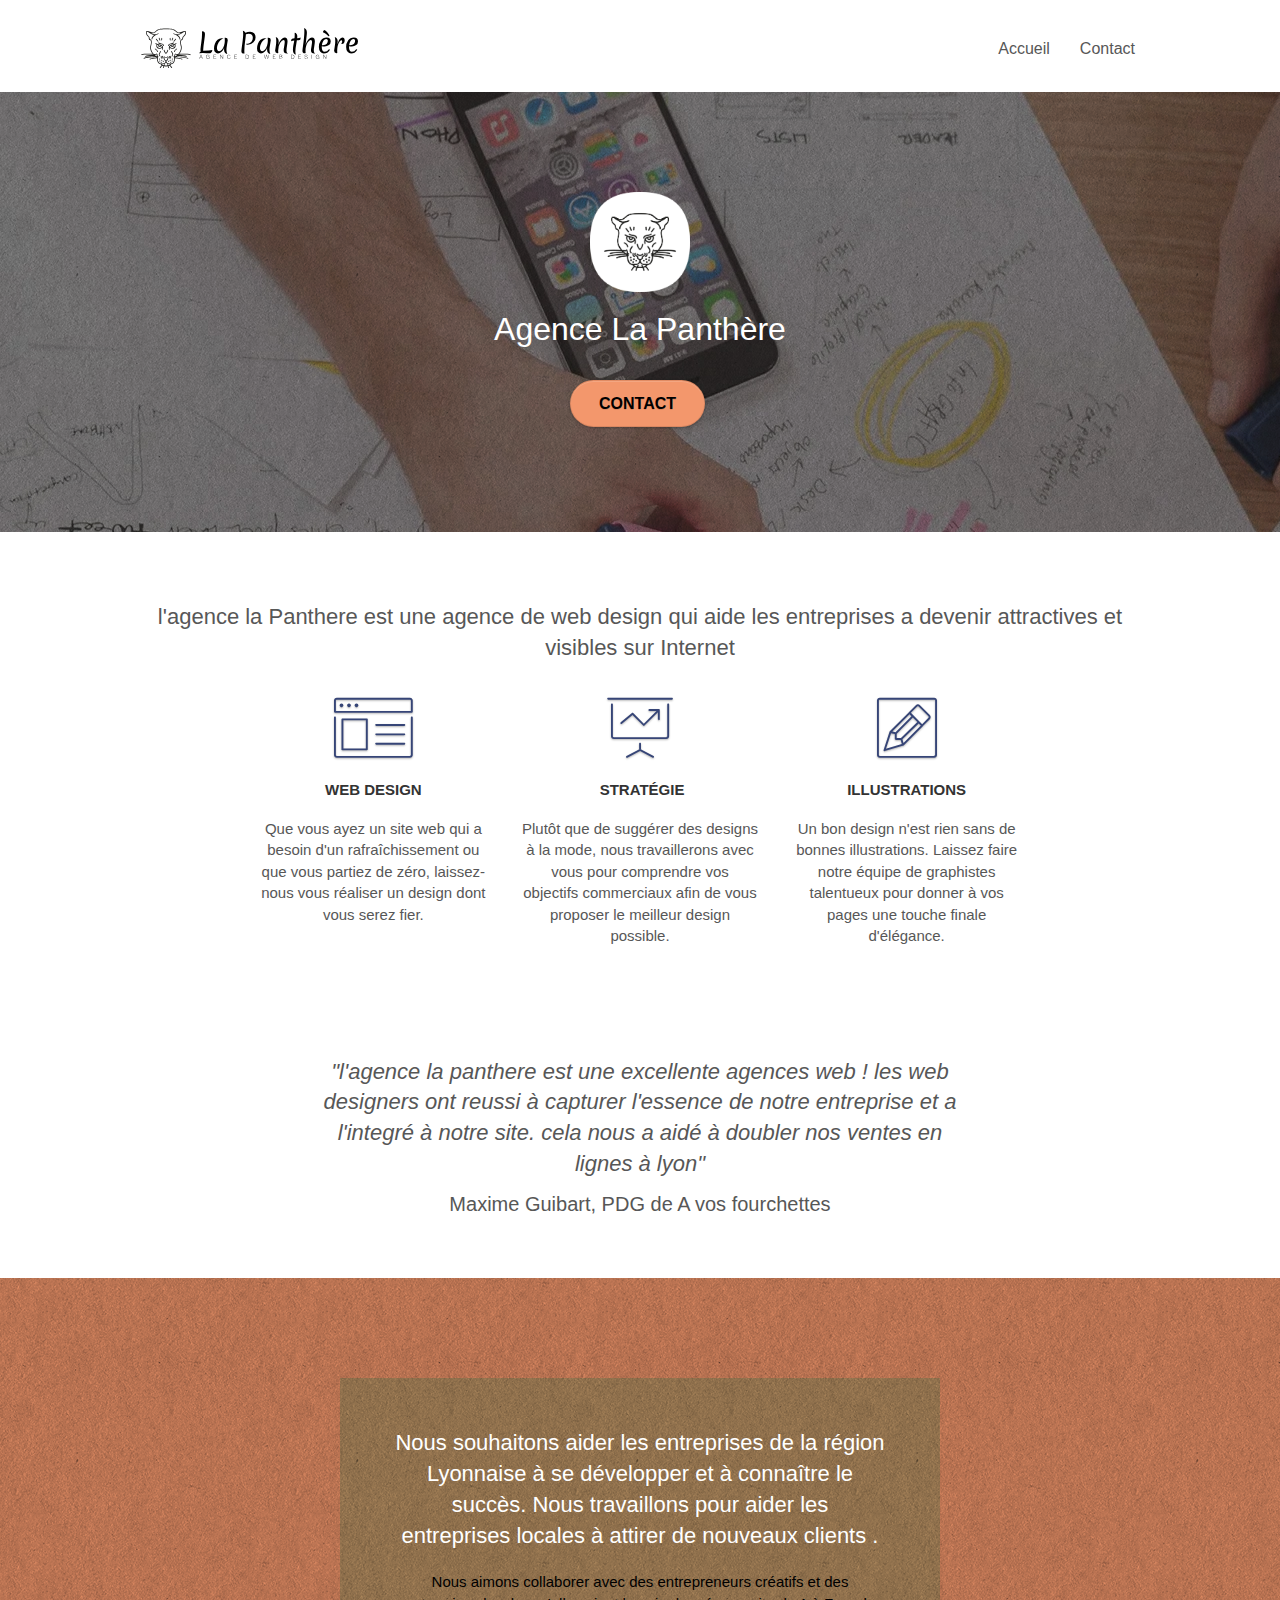
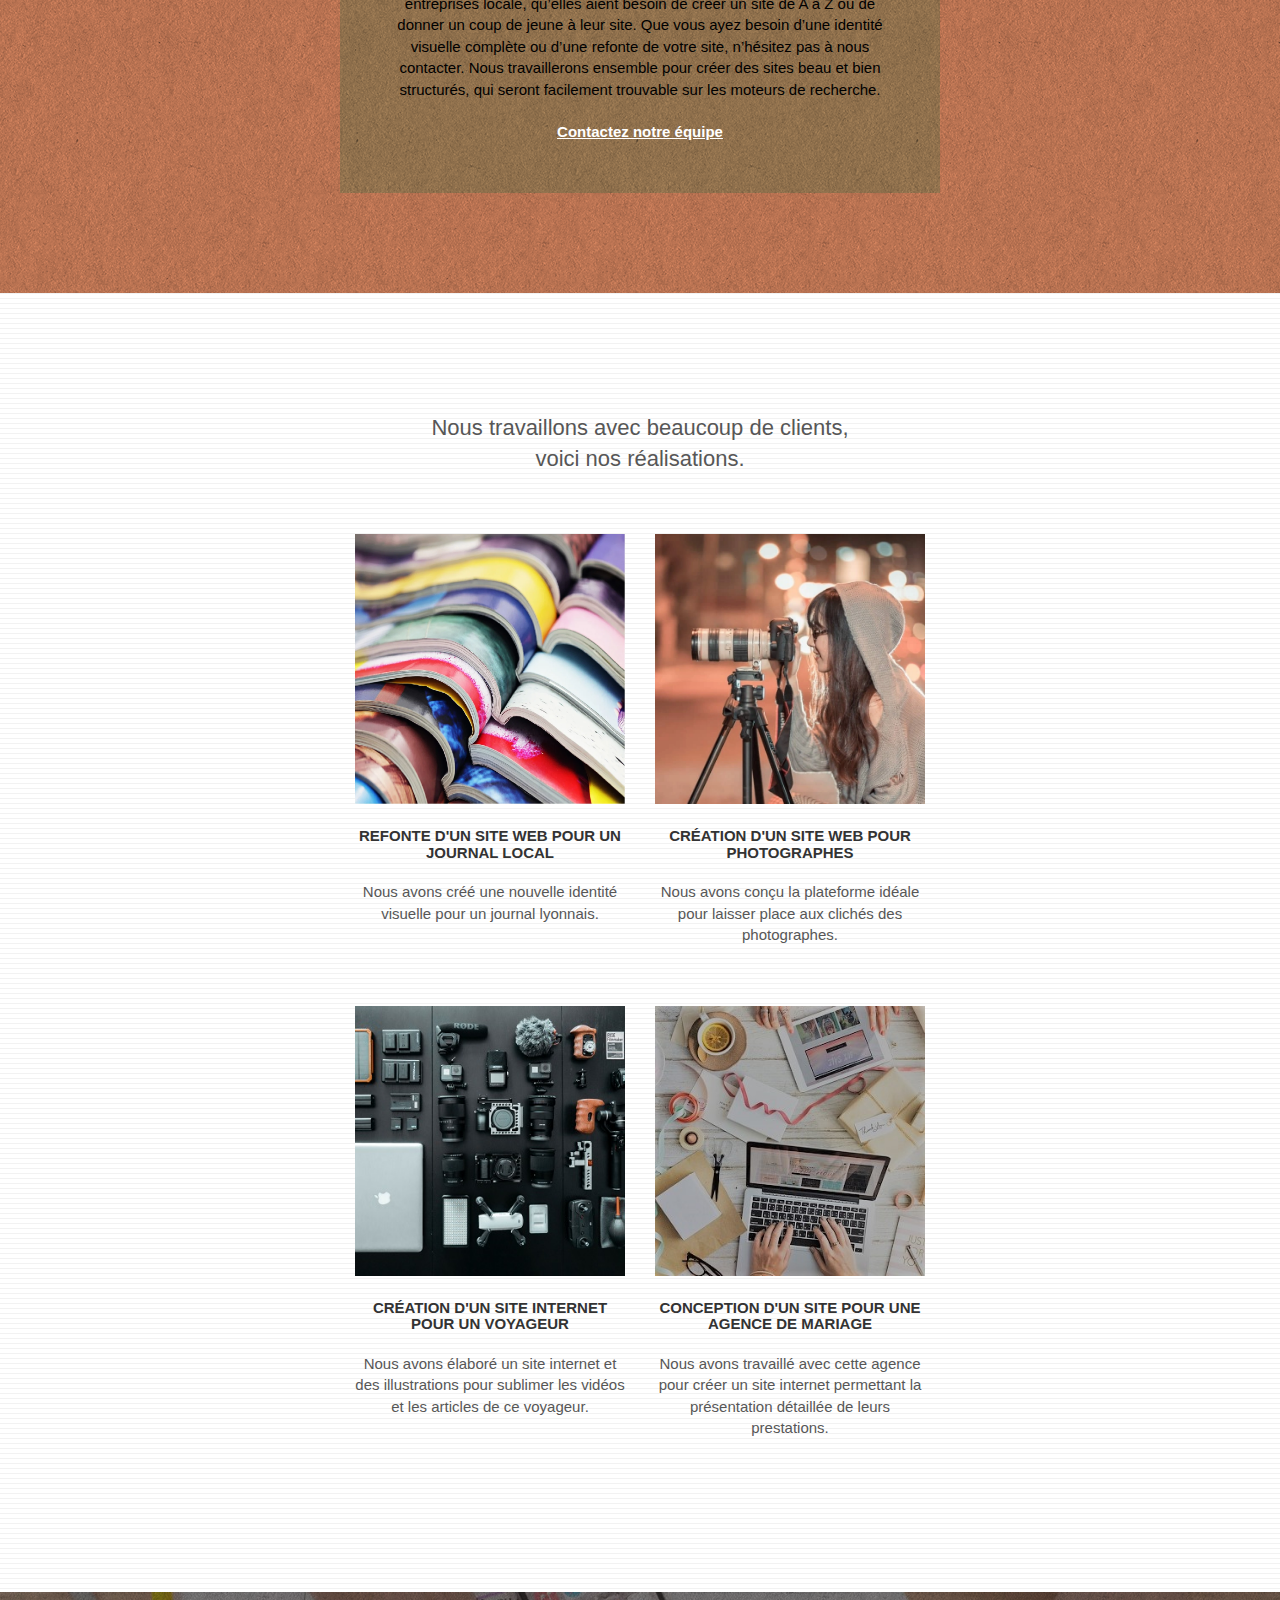
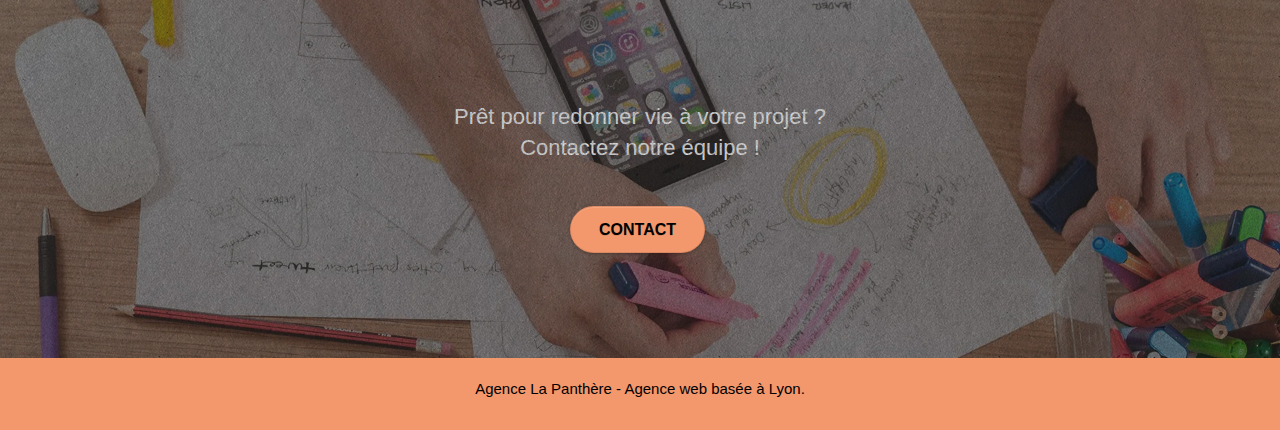
<file: index.html>
<!doctype html>
<html lang="fr">
<head>
    <meta charset="utf-8">
    <meta name="keywords" content="webdesign, design site web, agence design lyon, agence design, basee sur lyon, reconnu">
    <meta name="description" content="un projet de webdesign, La panthere est l'agence qu'il vous faut">
    <meta name="viewport" content="width=device-width, initial-scale=1.0, viewport-fit=cover">
    <link rel="shortcut icon" type="image/png" href="favicon.jpg">
    
	<link rel="stylesheet" type="text/css" href="./css/bootstrap.css">
	<link rel="stylesheet" type="text/css" href="style.css">
	<link rel="stylesheet" type="text/css" href="./css/font-awesome.css">
	<link rel="stylesheet" type="text/css" href="./css/et-line.css">
	
    
	<script src="./js/jquery-2.1.0.js"></script>
	<script src="./js/bootstrap.js"></script>
	<script src="./js/blocs.js"></script>
	<script src="./js/jquery.touchSwipe.js" defer></script>
	<script src="./js/gmaps.js"></script>

    <title>La Panthère | Entreprise webdesign à Lyon</title>

    
<!-- Analytics -->
 
<!-- Analytics END -->
    
</head>
<body>
<!-- Principal conteneur -->
<div class="page-container">
    
<!-- bloc-0 -->
	<header>
		<div class="bloc bgc-white l-bloc " id="bloc-0">
			<div class="container bloc-sm">

				<nav class="navbar row">
					<div class="navbar-header">
						<!-- <div class="keywords" style="color:#cccccc;font-size:1px;">Agence web à lyon, stratégie web, web design, illustrations, design de site web, site web, web, internet, site internet, </div> -->
						<a class="navbar-brand" href="index.html"><img src="img/agence-la-panthere-monochrome.svg" alt="paris web design logo agence web meilleure agence" height="40" /></a>
						<!-- <div class="keywords" style="color:#cccccc;font-size:1px;">Agence web à paris, stratégie web, web design, illustrations, design de site web, site web, web, internet, site internet, site</div> -->
						<button id="nav-toggle" type="button" class="ui-navbar-toggle navbar-toggle" data-toggle="collapse" data-target=".navbar-1" aria-label="menu">
							<span class="sr-only"></span><span class="icon-bar"></span><span class="icon-bar"></span><span class="icon-bar"></span>
						</button> 
					</div>
					<div class="collapse navbar-collapse navbar-1 special-dropdown-nav">
						<ul class="site-navigation nav navbar-nav">
							<li>
								<a href="index.html">Accueil</a>
							</li>
							<!-- <li> inutile
							</li> -->
							<li>
								<a href="page2.html">Contact</a>
							</li>
						</ul>
					</div>
				</nav>
			</div>
		</div>
	</header>
	<!-- bloc-0 END -->
	<main>
	<!-- bloc-1-presentation -->
		<section>
			<div class="bloc bgc-dark-slate-blue bg-banniere d-bloc bg-t-edge bloc-bg-texture texture-paper b-parallax" id="bloc-1-hero">
				<div class="container bloc-lg">
					<div class="row tight-width-whitespace">
						<div class="col-sm-12">
							<img src="img/logo.webp" class="center-block image-resize-mode" width="100" alt="Agence La Panthère, agence web paris, création logo paris" />
							<h1 class="text-center hero-bloc-text tc-white ">
								Agence La Panthère
							</h1>
							<div class="text-center">
								<a href="page2.html" class="btn btn-lg btn-clean btn-rd cta-hero btn-atomic-tangerine" id="cta-hero">Contact</a>
							</div>
						</div>
					</div>
				</div>
			</div>
		</section>
		<!-- bloc-1-presentation END -->

		<!-- bloc-2-services -->
		<section>
			<div class="bloc bgc-white l-bloc" id="bloc-2-services">
				<div class="container bloc-md">
					<div class="row">
						<div class="col-sm-12 text-center">
							<h2>l'agence la Panthere est une agence de web design qui aide les entreprises a devenir attractives et visibles sur Internet</h2>
						</div>
					</div>
					<div class="row voffset-lg med-width-whitespace">
						<div class="col-sm-4">
							<div class="text-center">
								<span class="et-icon-browser sm-shadow icon-dark-slate-blue icons icon-lg"></span>
							</div>
							<h3 class="mg-md text-center">
								Web design
							</h3>
							<p class="text-center ">
								Que vous ayez un site web qui a besoin d'un rafraîchissement ou que vous partiez de zéro, laissez-nous vous réaliser un design dont vous serez fier.
							</p>
						</div>
						<div class="col-sm-4">
							<div class="text-center">
								<span class="et-icon-presentation sm-shadow icon-dark-slate-blue icons icon-lg"></span>
							</div>
							<h3 class="mg-md text-center">
								&nbsp;Stratégie
							</h3>
							<p class="text-center ">
								Plutôt que de suggérer des designs à la mode, nous travaillerons avec vous pour comprendre vos objectifs commerciaux afin de vous proposer le meilleur design possible.<br>
							</p>
						</div>
						<div class="col-sm-4">
							<div class="text-center">
								<span class="et-icon-edit sm-shadow icon-dark-slate-blue icons icon-lg"></span>
							</div>
							<h3 class="mg-md text-center">
								Illustrations
							</h3>
							<p class="text-center ">
								Un bon design n'est rien sans de bonnes illustrations. Laissez faire notre équipe de graphistes talentueux pour donner à vos pages une touche finale d'élégance.
							</p>
						</div>
					</div>
					<div class="row voffset-lg voffset">
						<div class="col-xs-12 col-md-8 col-md-offset-2 text-center p-bloc-2">
							<h2>"l'agence la panthere est une excellente agences web ! les web designers ont reussi à capturer l'essence de notre entreprise et a l'integré à notre site. cela nous a aidé à doubler nos ventes en lignes à lyon"</h2>
							<p>Maxime Guibart, PDG de A vos fourchettes</p>
						</div>
					</div>
				</div>
			</div>
		</section>
		<!-- bloc-2-services END -->

		<!-- bloc-3-what-i-do -->
		<section>
			<div class="bloc tc-white bgc-atomic-tangerine bg-presentation d-bloc bloc-bg-texture texture-paper b-parallax" id="bloc-3-what-i-do">
				<div class="container bloc-lg">
					<div class="row tight-width-whitespace black-background">
						<div class="col-sm-12">
							<h2 class="mg-md text-center tc-white">
								Nous souhaitons aider les entreprises de la région Lyonnaise à se développer et à connaître le succès. Nous travaillons pour aider les entreprises locales à attirer de nouveaux clients .<br>
							</h2>
							<p class="text-center white">
								Nous aimons collaborer avec des entrepreneurs créatifs et des entreprises locale, qu’elles aient besoin de créer un site de A à Z ou de donner un coup de jeune à leur site. Que vous ayez besoin d’une identité visuelle complète ou d’une refonte de votre site, n’hésitez pas à nous contacter. Nous travaillerons ensemble pour créer des sites beau et bien structurés, qui seront facilement trouvable sur les moteurs de recherche. <br><br><a class="ltc-white bold-link" href="page2.html">Contactez notre équipe</a><br>
							</p>
						</div>
					</div>
				</div>
			</div>
		</section>
		<!-- bloc-3-what-i-do END -->

		<!-- bloc-4-portfolio -->
		<section>
			<div class="bloc bgc-white bg-lines-h2-bg bg-repeat l-bloc" id="bloc-4-portfolio">
				<div class="container bloc-lg">
					<div class="row">
						<div class="col-sm-12 text-center">
							<h2>Nous travaillons avec beaucoup de clients,<br> voici nos réalisations.</h2>
						</div>
					</div>
					<div class="row tight-width-whitespace portfolio-row">
						<div class="col-sm-6">
							<a href="#" data-lightbox="img/1.jpg" data-gallery-id="gallery-1" data-caption="Refonte d'un site web pour un journal local" data-frame="snapshot-lb"><img src="img/1.webp" alt="photo de refonte site web journal" class="img-responsive portfolio-thumb" /></a>
							<h3 class="mg-md text-center">
								Refonte d'un site web pour un journal local
							</h3>
							<p class="text-center">
								Nous avons créé une nouvelle identité visuelle pour un journal lyonnais.
							</p>
						</div>
						<div class="col-sm-6">
							<a href="#" data-lightbox="img/2.jpg" data-gallery-id="gallery-1" data-caption="Création d'un site web pour photographes" data-frame="snapshot-lb"><img src="img/2.webp" class="img-responsive portfolio-thumb" alt="photo de Création d'un site web pour photographes" /></a>
							<h3 class="mg-md text-center">
								Création d'un site web pour photographes
							</h3>
							<p class="text-center">
								Nous avons conçu la plateforme idéale pour laisser place aux clichés des photographes.
							</p>
						</div>
					</div>
					<div class="row tight-width-whitespace portfolio-row">
						<div class="col-sm-6">
							<a href="#" data-lightbox="img/3.bmp" data-gallery-id="gallery-1" data-caption="Création d'un site internet pour un voyageur" data-frame="snapshot-lb"><img src="img/3.webp" class="img-responsive portfolio-thumb marg" alt="photo de Création d'un site web pour voyageur"/></a>
							<h3 class="mg-md text-center">
								Création d'un site internet pour un voyageur
							</h3>
							<p class="text-center">
								Nous avons élaboré un site internet et des illustrations pour sublimer les vidéos et les articles de ce voyageur.
							</p>
						</div>
						<div class="col-sm-6">
							<a href="#" data-lightbox="img/4.bmp" data-gallery-id="gallery-1" data-caption="Conception d'un site pour une agence de mariage" data-frame="snapshot-lb"><img src="img/4.webp" class="img-responsive portfolio-thumb marg" alt="photo de Création d'un site web pour une agence de mariage" /></a>
							<h3 class="mg-md text-center">
								Conception d'un site pour une agence de mariage
							</h3>
							<p class="text-center">
								Nous avons travaillé avec cette agence pour créer un site internet permettant la présentation détaillée de leurs prestations.
							</p>
						</div>
					</div>
				</div>
			</div>
		</section>
		<!-- bloc-4-portfolio END -->

		<!-- bloc-5-cta -->
		<div class="bloc bgc-dark-slate-blue bg-banniere d-bloc bloc-bg-texture texture-paper" id="bloc-5-cta">
			<div class="container bloc-lg">
				<div class="row">
					<h2 class="mg-md text-center tc-white">
						Prêt pour redonner vie à votre projet ?<br>Contactez notre équipe !
					</h2>
					<div class="col-sm-12 text-center">
						<a href="page2.html" class="btn btn-atomic-tangerine btn-clean btn-rd btn-lg cta-hero">Contact</a>
					</div>
				</div>
			</div>
		</div>
		<!-- bloc-5-cta END -->
	</main>
	<!-- Footer - bloc-8 -->
	<footer>
		<div class="bloc bgc-atomic-tangerine d-bloc" id="bloc-8">
			<div class="container bloc-sm">
				<div class="row">
					<div class="col-sm-12">
						<p class="text-center white black">
							Agence La Panthère - Agence web basée à Lyon.<br>
						</p>
						<!-- <div class="row row-no-gutters social">
							<div class="col-sm-3">
								<div class="text-center">
									<a class="social" href="index.html"><span class="fa fa-twitter icon-md"></span></a>
								</div>
							</div>
							<div class="col-sm-3">
								<div class="text-center">
									<a class="social" href="index.html"><span class="fa fa-facebook icon-md"></span></a>
								</div>
							</div>
							<div class="col-sm-3">
								<div class="text-center">
									<a class="social" href="index.html"><span class="fa fa-dribbble icon-md"></span></a>
								</div>
							</div>
							<div class="col-sm-3">
								<div class="text-center">
									<a class="social" href="index.html" ><span class="fa fa-instagram icon-md"></span></a>
								</div>
							</div> 
							
						</div> -->
					</div>
				</div>
			</div>
		</div>
	</footer>
	<!-- Footer - bloc-8 END -->

</div>
<!-- Principal conteneur END -->
    

</body>
</html>
</file>
<file: style.css>
.p-bloc-2 h2{
    font-style: italic;
}
.p-bloc-2 p{
    font-size: 2rem;
}

.black{
    color: #000000;
}
.marg{
    margin:auto;
}

body {
    margin: 0;
    padding: 0;
    background: #FFF;
    overflow-x: hidden;
    -webkit-font-smoothing: antialiased;
    -moz-osx-font-smoothing: grayscale;
}

a,
button {
    transition: all .3s ease-in-out;
    outline: none!important;
}

a:hover {
    text-decoration: none;
    cursor: pointer;
}

#page-loading-blocs-notifaction {
    position: fixed;
    top: 0;
    bottom: 0;
    width: 100%;
    z-index: 100000;
    background: #FFFFFF url("img/pageload-spinner.gif") no-repeat center center;
}

.bloc {
    width: 100%;
    clear: both;
    background: 50% 50% no-repeat;
    padding: 0 50px;
    -webkit-background-size: cover;
    -moz-background-size: cover;
    -o-background-size: cover;
    background-size: cover;
    position: relative;
}

.bloc .container {
    padding-left: 0;
    padding-right: 0;
}

.bloc-lg {
    padding: 100px 50px;
}

.bloc-md {
    padding: 50px;
}

.bloc-sm {
    padding: 20px 50px;
}

.bg-center,
.bg-l-edge,
.bg-r-edge,
.bg-t-edge,
.bg-b-edge,
.bg-tl-edge,
.bg-bl-edge,
.bg-tr-edge,
.bg-br-edge,
.bg-repeat {
    -webkit-background-size: auto!important;
    -moz-background-size: auto!important;
    -o-background-size: auto!important;
    background-size: auto!important;
}

.bg-repeat {
    background: repeat;
}

.bg-t-edge {
    background: top no-repeat;
}

.bloc-bg-texture::before {
    content: "";
    background-size: 2px 2px;
    position: absolute;
    top: 0;
    bottom: 0;
    left: 0;
    right: 0;
}

.texture-paper::before {
    background: url("img/texture-paper.png");
    background-size: 280px 280px;
}

.b-parallax {
    background-attachment: fixed;
}

.d-bloc {
    color: rgba(255, 255, 255, .7);
}

.d-bloc button:hover {
    color: rgba(255, 255, 255, .9);
}

.d-bloc .icon-round,
.d-bloc .icon-square,
.d-bloc .icon-rounded,
.d-bloc .icon-semi-rounded-a,
.d-bloc .icon-semi-rounded-b {
    border-color: rgba(255, 255, 255, .9);
}

.d-bloc .divider-h span {
    border-color: rgba(255, 255, 255, .2);
}

.d-bloc .a-btn,
.d-bloc .navbar a,
.d-bloc .navbar-brand,
.d-bloc a .icon-sm,
.d-bloc a .icon-md,
.d-bloc a .icon-lg,
.d-bloc a .icon-xl,
.d-bloc h1 a,
.d-bloc h2 a,
.d-bloc h3 a,
.d-bloc h4 a,
.d-bloc h5 a,
.d-bloc h6 a,
.d-bloc p a {
    color: rgba(0, 0, 0, 0.6);
}

.d-bloc .a-btn:hover,
.d-bloc .navbar a:hover,
.d-bloc .navbar-brand:hover,
.d-bloc a:hover .icon-sm,
.d-bloc a:hover .icon-md,
.d-bloc a:hover .icon-lg,
.d-bloc a:hover .icon-xl,
.d-bloc h1 a:hover,
.d-bloc h2 a:hover,
.d-bloc h3 a:hover,
.d-bloc h4 a:hover,
.d-bloc h5 a:hover,
.d-bloc h6 a:hover,
.d-bloc p a:hover {
    color: rgb(58, 58, 58);
}

.d-bloc .navbar-toggle .icon-bar {
    background: rgba(255, 255, 255, 1);
}

.d-bloc .btn-wire,
.d-bloc .btn-wire:hover {
    color: rgba(255, 255, 255, 1);
    border-color: rgba(255, 255, 255, 1);
}

.d-bloc .panel {
    color: rgba(0, 0, 0, .5);
}

.d-bloc .panel button:hover {
    color: rgba(0, 0, 0, .7);
}

.d-bloc .panel icon {
    border-color: rgba(0, 0, 0, .7);
}

.d-bloc .panel .divider-h span {
    border-color: rgba(0, 0, 0, .1);
}

.d-bloc .panel .a-btn {
    color: rgba(0, 0, 0, .6);
}

.d-bloc .panel .a-btn:hover {
    color: rgba(0, 0, 0, 1);
}

.d-bloc .panel .btn-wire,
.d-bloc .panel .btn-wire:hover {
    color: rgba(0, 0, 0, .7);
    border-color: rgba(0, 0, 0, .3);
}

.d-bloc .panel,
.l-bloc {
    color: rgba(0, 0, 0, .5);
}

.d-bloc .panel button:hover,
.l-bloc button:hover {
    color: rgba(0, 0, 0, .7);
}

.l-bloc .icon-round,
.l-bloc .icon-square,
.l-bloc .icon-rounded,
.l-bloc .icon-semi-rounded-a,
.l-bloc .icon-semi-rounded-b {
    border-color: rgba(0, 0, 0, .7);
}

.d-bloc .panel .divider-h span,
.l-bloc .divider-h span {
    border-color: rgba(0, 0, 0, .1);
}

.d-bloc .panel .a-btn,
.l-bloc .a-btn,
.l-bloc .navbar a,
.l-bloc .navbar-brand,
.l-bloc a .icon-sm,
.l-bloc a .icon-md,
.l-bloc a .icon-lg,
.l-bloc a .icon-xl,
.l-bloc h1 a,
.l-bloc h2 a,
.l-bloc h3 a,
.l-bloc h4 a,
.l-bloc h5 a,
.l-bloc h6 a,
.l-bloc p a {
    color: rgba(0, 0, 0, .6);
}

.d-bloc .panel .a-btn:hover,
.l-bloc .a-btn:hover,
.l-bloc .navbar a:hover,
.l-bloc .navbar-brand:hover,
.l-bloc a:hover .icon-sm,
.l-bloc a:hover .icon-md,
.l-bloc a:hover .icon-lg,
.l-bloc a:hover .icon-xl,
.l-bloc h1 a:hover,
.l-bloc h2 a:hover,
.l-bloc h3 a:hover,
.l-bloc h4 a:hover,
.l-bloc h5 a:hover,
.l-bloc h6 a:hover,
.l-bloc p a:hover {
    color: rgba(0, 0, 0, 1);
}

.l-bloc .navbar-toggle .icon-bar {
    color: rgba(0, 0, 0, .6);
}

.d-bloc .panel .btn-wire,
.d-bloc .panel .btn-wire:hover,
.l-bloc .btn-wire,
.l-bloc .btn-wire:hover {
    color: rgba(0, 0, 0, .7);
    border-color: rgba(0, 0, 0, .3);
}

.voffset {
    margin-top: 30px;
}

.voffset-lg {
    margin-top: 80px;
}

.row-no-gutters {
    margin-right: 0;
    margin-left: 0;
}

.row.row-no-gutters > [class^="col-"],
.row.row-no-gutters > [class*=" col-"] {
    padding-right: 0;
    padding-left: 0;
}

#bloc-1-hero h1 {
    font-size: 32px;
}

.navbar {
    margin-bottom: 0;
    z-index: 1;
}

.navbar-brand {
    height: auto;
    padding: 3px 15px;
    font-size: 25px;
    font-weight: normal;
    font-weight: 600;
    line-height: 44px;
}

.navbar-brand img {
    max-height: 200px;
    margin: 0 5px 0 0;
    display: inline;
}

.navbar-brand img[src$=svg] {
    min-width: 100px;
}

.nav-center .navbar-brand img {
    margin: 0;
}

.navbar .nav {
    padding-top: 2px;
    margin-right: -16px;
    float: right;
    z-index: 1;
}

.nav > li {
    float: left;
    margin-top: 4px;
    font-size: 16px;
}

.navbar-nav .open .dropdown-menu > li > a {
    text-align: inherit;
}

.nav > li a:hover,
.nav > li a:focus {
    background: transparent;
}

.navbar-toggle {
    margin: 10px 10px 0 0;
    border: 0px;
}

.navbar-toggle:hover {
    background: transparent!important;
}

.navbar-toggle .icon-bar {
    background-color: rgba(0, 0, 0, .5);
    width: 26px;
}

.nav-invert .navbar .nav {
    float: left;
}

.nav-invert .navbar-header,
.nav-invert .navbar-brand {
    float: right;
    position: relative;
    z-index: 2;
}

@media (min-width: 768px) {
    .site-navigation {
        position: absolute;
        top: 50%;
        right: 20px;
        transform: translate(0, -50%);
        -webkit-transform: translateY(-50%);
    }
    .nav > li .dropdown-menu a,
    .nav > li .dropdown-menu a:hover {
        color: #484848;
    }
    .nav-invert .site-navigation {
        left: 0;
        right: 0;
    }
    .nav-center {
        text-align: center;
    }
    .nav-center .navbar-header {
        width: 100%;
    }
    .nav-center .navbar-header,
    .nav-center .navbar-brand,
    .nav-center .nav > li {
        float: none;
        display: inline-block;
    }
    .nav-center .site-navigation {
        position: relative;
        width: 100%;
        right: 0;
        margin-right: 0px;
        margin-top: 20px;
    }
    .nav-center.mini-nav .navbar-toggle {
        float: none;
        margin: 10px auto 0;
    }
}

.nav > li > .dropdown a {
    background: none!important;
    display: block;
    padding: 14px 15px;
}

nav .caret {
    margin: 0 5px;
}

.dropdown-menu .dropdown-menu {
    top: -8px;
    left: 100%;
}

.dropdown-menu .dropmenu-flow-right {
    top: 100%;
    left: 0;
    margin-left: -1px;
    border-top-left-radius: 0;
    border-top-right-radius: 0;
}

.dropdown-menu .dropdown span {
    border: 4px solid black;
    border-top-color: transparent;
    border-right-color: transparent;
    border-bottom-color: transparent;
    margin: 6px -5px 0 0!important;
    float: right;
}

.mg-md {
    margin-top: 10px;
    margin-bottom: 20px;
}

.mg-lg {
    margin-top: 10px;
    margin-bottom: 40px;
}

.btn {
    margin: 0 5px 5px 0;
}

.btn.pull-right {
    margin: 0 0 5px 5px;
}

.btn-d,
.btn-d:hover,
.btn-d:focus {
    color: #FFF;
    background: rgba(0, 0, 0, .3);
}

button {
    outline: none!important;
}

.btn-rd {
    border-radius: 40px;
}

.btn-clean {
    border: 1px solid rgba(0, 0, 0, .08);
    border-bottom-color: rgba(0, 0, 0, .1);
    text-shadow: 0 1px 0 rgba(0, 0, 1, .1);
    box-shadow: 0 1px 3px rgba(0, 0, 1, .25), inset 0 1px 0 0 rgba(255, 255, 255, .15);
}

.icon-md {
    font-size: 30px!important;
}

.icon-lg {
    font-size: 60px!important;
}

.sm-shadow {
    text-shadow: 0 1px 2px rgba(0, 0, 0, .3);
}

.panel-sq,
.panel-sq .panel-heading,
.panel-sq .panel-footer {
    border-radius: 0;
}

.panel-rd {
    border-radius: 30px;
}

.panel-rd .panel-heading {
    border-radius: 29px 29px 0 0;
}

.panel-rd .panel-footer {
    border-radius: 0 0 29px 29px;
}

.form-control {
    border-color: rgba(0, 0, 0, .1);
    box-shadow: none;
}

.scrollToTop {
    width: 40px;
    height: 40px;
    position: fixed;
    bottom: 20px;
    right: 20px;
    opacity: 0;
    z-index: 500;
    transition: all .3s ease-in-out;
}

.scrollToTop span {
    margin-top: 6px;
}

.showScrollTop {
    font-size: 14px;
    opacity: 1;
}

a[data-lightbox] {
    position: relative;
    display: block;
    text-align: center;
}

a[data-lightbox]:hover::before {
    content: "+";
    font-family: "HelveticaNeue-Light", "Helvetica Neue Light", "Helvetica Neue", Helvetica, Arial;
    font-size: 32px;
    width: 50px;
    height: 50px;
    margin-left: -25px;
    border-radius: 50%;
    background: rgba(0, 0, 0, .6);
    color: #FFF;
    font-weight: 100;
    z-index: 1;
    position: absolute;
    top: 50%;
    transform: translateY(-50%);
    -webkit-transform: translateY(-50%);
}

a[data-lightbox]:hover img {
    opacity: 0.6;
    -webkit-animation-fill-mode: none;
    animation-fill-mode: none;
}

#lightbox-modal {
    display: flex;
    align-items: center;
}

#lightbox-modal .modal-dialog {
    width: 90%;
    max-width: 900px;
    margin: 0 auto 0;
}

#lightbox-modal .modal-dialog img {
    max-height: 90vh;
    margin: 0 auto;
}

.lightbox-caption {
    padding: 20px;
    color: #FFF;
    background: rgba(0, 0, 0, .5);
    position: absolute;
    left: 15px;
    right: 15px;
    bottom: 5px;
}

.close-lightbox {
    color: #FFF;
    font-size: 30px;
    position: absolute;
    top: 20px;
    right: 20px;
    z-index: 20;
    background: rgba(0, 0, 0, .5);
    border: none;
    line-height: 30px;
    padding: 0 9px 5px;
    opacity: 0.3;
}

.close-lightbox:hover,
.next-lightbox:hover,
.prev-lightbox:hover {
    opacity: 1.0;
    color: #FFF;
}

.next-lightbox,
.prev-lightbox {
    font-size: 20px;
    color: rgba(255, 255, 255, .9);
    background: rgba(0, 0, 0, .5);
    transition: all .2s ease-in-out;
    position: absolute;
    top: 45%;
    z-index: 1;
    opacity: 0.4;
}

.next-lightbox {
    padding: 6px 8px 1px 13px;
    right: 25px;
}

.prev-lightbox {
    padding: 6px 13px 1px 10px;
    left: 25px;
}

.snapshot-lb .modal-body {
    padding-bottom: 45px;
}

.snapshot-lb .lightbox-caption {
    padding: 0;
    color: rgba(0, 0, 0, .5);
    background: none;
}

h1,
h2,
h3,
h4,
h5,
h6,
p,
label,
.btn,
a {
    font-family: "helvetica";
    font-weight: 400;
    color: #575757!important;
}

.container {
    max-width: 1000px;
}

.hero-bloc-text {
    font-size: 38px;
}

.hero-bloc-text-sub {
    font-size: 36px;
}

.statement-bloc-text {
    line-height: 26px;
    font-style: italic;
    font-size: 20px;
    text-align: center;
    font-weight: lighter;
    max-width: 520px;
    margin: auto auto auto auto;
}

p {
    font-size: 15px;
}

.tight-width-whitespace {
    max-width: 600px;
    margin: auto auto auto auto;
}

.h1 {
    font-size: 20px;
    font-family: "Open Sans";
}

.cta-hero {
    margin-top: 22px;
    color: #FFFFFF!important;
    text-transform: uppercase;
    padding: 12px 28px 12px 28px;
    font-size: 16px;
    font-weight: 700;
}

.social {
    max-width: 400px;
    margin: auto auto auto auto;
}

h2 {
    font-size: 22px;
    line-height: 1.4em;
}

h3 {
    font-size: 15px;
    text-transform: uppercase;
    font-weight: 700;
    color: #333333!important;
}

.med-width-whitespace {
    max-width: 800px;
    margin: auto auto auto auto;
    box-shadow: 0px 0px 0px #000000;
}

h1 {
    color: #333333!important;
}

h4 {
    color: #333333!important;
}

.icons {
    margin-bottom: 14px;
    margin-top: 24px;
}

.white {
    color: #000000!important;
}

.portfolio-thumb {
    margin-bottom: 24px;
}

.portfolio-row {
    margin-bottom: 44px;
    margin-top: 50px;
}

.avatar {
    box-shadow: 0px 4px 9px rgba(0, 0, 0, 0.3);
}

.black-background {
    background-color: rgba(165, 147, 99, 0.7);
    padding: 40px 40px 40px 40px;
}

.bold-link {
    font-weight: 900;
    text-decoration: underline!important;
}

.bgc-white {
    background-color: #FFFFFF;
}

.bgc-dark-slate-blue {
    background-color: #364577;
}

.bgc-atomic-tangerine {
    background-color: #F3976C;
}

.tc-white {
    color: #ffffff!important;
}
.tc-black {
    color: #000000!important;
    
        
}

.btn-atomic-tangerine {
    background: #F3976C;
    color: #000000!important;
}

.btn-atomic-tangerine:hover {
    background: #c27956!important;
    color: #000000!important;
}

.ltc-white {
    color: #FFFFFF!important;
}

.ltc-white:hover {
    color: #cccccc!important;
}

.ltc-atomic-tangerine {
    color: #F3976C!important;
}

.ltc-atomic-tangerine:hover {
    color: #c27956!important;
}

.icon-dark-slate-blue {
    color: #364577!important;
    border-color: #364577!important;
}

.bg-dots-bg {
    background-image: url("img/dots-bg.png");
    background-position: center;
    background-attachment: scroll;
}

.bg-lines-h2-bg {
    background-image: url("img/lines-h2-bg.png");
}

.bg-banniere {
    background-image: url("img/agence-la-panthere.webp");
}

.bg-presentation {
    background-image: url("img/image-de-presentation.webp");
}

@media (max-width: 1024px) {
    .bloc {
        padding-left: 20px;
        padding-right: 20px;
    }
    .bloc.full-width-bloc,
    .bloc-tile-2.full-width-bloc .container,
    .bloc-tile-3.full-width-bloc .container,
    .bloc-tile-4.full-width-bloc .container {
        padding-left: 0;
        padding-right: 0;
    }
}

@media (max-width: 992px) and (min-width: 768px) {
    .navbar .nav {
        max-width: 80%
    }
    .nav-center.navbar .nav {
        max-width: 100%
    }
}

@media only screen and (min-device-width: 768px) and (max-device-width: 1024px) and (orientation: landscape) {
    .b-parallax {
        background-attachment: scroll;
    }
}

@media only screen and (min-device-width: 1024px) and (max-device-width: 1366px) and (-webkit-min-device-pixel-ratio: 1.5) {
    .b-parallax {
        background-attachment: scroll;
    }
}

@media (max-width: 991px) {
    .container {
        width: 100%;
    }
    .b-parallax {
        background-attachment: scroll;
    }
    .page-container,
    #hero-bloc {
        overflow-x: hidden;
        position: relative;
    }
    .bloc {
        padding-left: constant(safe-area-inset-left);
        padding-right: constant(safe-area-inset-right);
    }
    .bloc-group,
    .bloc-group .bloc {
        display: block;
        width: 100%;
    }
    .bloc-fill-screen .fill-bloc-top-edge,
    .bloc-fill-screen .fill-bloc-bottom-edge {
        padding: 0 20px;
        padding-left: constant(safe-area-inset-left);
        padding-right: constant(safe-area-inset-right);
    }
}

@media (max-width: 767px) {
    .page-container {
        overflow-x: hidden;
        position: relative;
    }
    h1,
    h2,
    h3,
    h4,
    h5,
    h6,
    p,
    #disqus_thread {
        padding-left: 10px!important;
        padding-right: 10px!important;
    }
    .b-parallax {
        background-attachment: scroll;
    }
    .navbar .nav {
        padding-top: 0;
        border-top: 1px solid rgba(0, 0, 0, .2);
        float: none!important;
    }
    .navbar.row {
        margin-left: 0;
        margin-right: 0;
    }
    .site-navigation {
        position: inherit;
        transform: none;
        -webkit-transform: none;
        -ms-transform: none;
    }
    .nav > li {
        margin-top: 0;
        border-bottom: 1px solid rgba(0, 0, 0, .1);
        background: rgba(0, 0, 0, .05);
        text-align: left;
        padding-left: 15px;
        width: 100%;
    }
    .nav > li:hover {
        background: rgba(0, 0, 0, .08);
    }
    .dropdown .dropdown a .caret {
        float: none;
        margin: 5px 0 0 10px!important;
        border: 4px solid black;
        border-bottom-color: transparent;
        border-right-color: transparent;
        border-left-color: transparent;
    }
    #hero-bloc .navbar .nav {
        background: rgba(0, 0, 0, .8);
    }
    #hero-bloc .navbar .nav a {
        color: rgba(255, 255, 255, .6);
    }
    .hero {
        padding: 50px 0;
    }
    .hero-nav {
        left: -1px;
        right: -1px;
    }
    .navbar-collapse {
        padding: 0;
        overflow-x: hidden;
        -webkit-box-shadow: none;
        box-shadow: none;
    }
    .navbar-brand img {
        max-height: 40px;
        width: auto;
    }
    .nav-invert .navbar-header {
        float: none;
        width: 100%;
    }
    .nav-invert .navbar-toggle {
        float: left;
        margin-left: 10px;
    }
    .bloc {
        padding-left: 0;
        padding-right: 0;
    }
    .bloc-xxl,
    .bloc-xl,
    .bloc-lg {
        padding: 40px 0;
    }
    .bloc-sm,
    .bloc-md {
        padding-left: 0;
        padding-right: 0;
    }
    .bloc-tile-2 .container,
    .bloc-tile-3 .container,
    .bloc-tile-4 .container,
    .bloc-fill-screen .fill-bloc-top-edge,
    .bloc-fill-screen .fill-bloc-bottom-edge {
        padding-left: 0;
        padding-right: 0;
    }
    .a-block {
        padding: 0 10px;
    }
    .btn-dwn {
        display: none;
    }
    .voffset {
        margin-top: 5px;
    }
    .voffset-md {
        margin-top: 20px;
    }
    .voffset-lg {
        margin-top: 30px;
    }
    form {
        padding: 5px;
    }
    .close-lightbox {
        display: inline-block;
    }
    .blocsapp-device-iphone5 {
        background-size: 216px 425px;
        padding-top: 60px;
        width: 216px;
        height: 425px;
    }
    .blocsapp-device-iphone5 img {
        width: 180px;
        height: 320px;
    }
}

@media (max-width: 400px) {
    .bloc {
        padding-left: 0;
        padding-right: 0;
    }
}

@media (max-width: 767px) {
    .bloc-mob-center-text {
        text-align: center;
    }
}
</file>
<file: css/et-line.css>
@font-face {
    font-family: et-line;
    src: url(../fonts/et-line.eot);
    src: url(../fonts/et-line.eot?#iefix) format('embedded-opentype'), url(../fonts/et-line.woff) format('woff'), url(../fonts/et-line.ttf) format('truetype'), url(../fonts/et-line.svg#et-line) format('svg');
    font-weight: 400;
    font-style: normal
}

.et-icon-adjustments,
.et-icon-alarmclock,
.et-icon-anchor,
.et-icon-aperture,
.et-icon-attachment,
.et-icon-bargraph,
.et-icon-basket,
.et-icon-beaker,
.et-icon-bike,
.et-icon-book-open,
.et-icon-briefcase,
.et-icon-browser,
.et-icon-calendar,
.et-icon-camera,
.et-icon-caution,
.et-icon-chat,
.et-icon-circle-compass,
.et-icon-clipboard,
.et-icon-clock,
.et-icon-cloud,
.et-icon-compass,
.et-icon-desktop,
.et-icon-dial,
.et-icon-document,
.et-icon-documents,
.et-icon-download,
.et-icon-dribbble,
.et-icon-edit,
.et-icon-envelope,
.et-icon-expand,
.et-icon-facebook,
.et-icon-flag,
.et-icon-focus,
.et-icon-gears,
.et-icon-genius,
.et-icon-gift,
.et-icon-global,
.et-icon-globe,
.et-icon-googleplus,
.et-icon-grid,
.et-icon-happy,
.et-icon-hazardous,
.et-icon-heart,
.et-icon-hotairballoon,
.et-icon-hourglass,
.et-icon-key,
.et-icon-laptop,
.et-icon-layers,
.et-icon-lifesaver,
.et-icon-lightbulb,
.et-icon-linegraph,
.et-icon-linkedin,
.et-icon-lock,
.et-icon-magnifying-glass,
.et-icon-map,
.et-icon-map-pin,
.et-icon-megaphone,
.et-icon-mic,
.et-icon-mobile,
.et-icon-newspaper,
.et-icon-notebook,
.et-icon-paintbrush,
.et-icon-paperclip,
.et-icon-pencil,
.et-icon-phone,
.et-icon-picture,
.et-icon-pictures,
.et-icon-piechart,
.et-icon-presentation,
.et-icon-pricetags,
.et-icon-printer,
.et-icon-profile-female,
.et-icon-profile-male,
.et-icon-puzzle,
.et-icon-quote,
.et-icon-recycle,
.et-icon-refresh,
.et-icon-ribbon,
.et-icon-rss,
.et-icon-sad,
.et-icon-scissors,
.et-icon-scope,
.et-icon-search,
.et-icon-shield,
.et-icon-speedometer,
.et-icon-strategy,
.et-icon-streetsign,
.et-icon-tablet,
.et-icon-target,
.et-icon-telescope,
.et-icon-toolbox,
.et-icon-tools,
.et-icon-tools-2,
.et-icon-trophy,
.et-icon-tumblr,
.et-icon-twitter,
.et-icon-upload,
.et-icon-video,
.et-icon-wallet,
.et-icon-wine {
    font-family: et-line;
    speak: none;
    font-style: normal;
    font-weight: 400;
    font-variant: normal;
    text-transform: none;
    line-height: 1;
    -webkit-font-smoothing: antialiased;
    -moz-osx-font-smoothing: grayscale;
    display: inline-block
}

.et-icon-mobile:before {
    content: "\e000"
}

.et-icon-laptop:before {
    content: "\e001"
}

.et-icon-desktop:before {
    content: "\e002"
}

.et-icon-tablet:before {
    content: "\e003"
}

.et-icon-phone:before {
    content: "\e004"
}

.et-icon-document:before {
    content: "\e005"
}

.et-icon-documents:before {
    content: "\e006"
}

.et-icon-search:before {
    content: "\e007"
}

.et-icon-clipboard:before {
    content: "\e008"
}

.et-icon-newspaper:before {
    content: "\e009"
}

.et-icon-notebook:before {
    content: "\e00a"
}

.et-icon-book-open:before {
    content: "\e00b"
}

.et-icon-browser:before {
    content: "\e00c"
}

.et-icon-calendar:before {
    content: "\e00d"
}

.et-icon-presentation:before {
    content: "\e00e"
}

.et-icon-picture:before {
    content: "\e00f"
}

.et-icon-pictures:before {
    content: "\e010"
}

.et-icon-video:before {
    content: "\e011"
}

.et-icon-camera:before {
    content: "\e012"
}

.et-icon-printer:before {
    content: "\e013"
}

.et-icon-toolbox:before {
    content: "\e014"
}

.et-icon-briefcase:before {
    content: "\e015"
}

.et-icon-wallet:before {
    content: "\e016"
}

.et-icon-gift:before {
    content: "\e017"
}

.et-icon-bargraph:before {
    content: "\e018"
}

.et-icon-grid:before {
    content: "\e019"
}

.et-icon-expand:before {
    content: "\e01a"
}

.et-icon-focus:before {
    content: "\e01b"
}

.et-icon-edit:before {
    content: "\e01c"
}

.et-icon-adjustments:before {
    content: "\e01d"
}

.et-icon-ribbon:before {
    content: "\e01e"
}

.et-icon-hourglass:before {
    content: "\e01f"
}

.et-icon-lock:before {
    content: "\e020"
}

.et-icon-megaphone:before {
    content: "\e021"
}

.et-icon-shield:before {
    content: "\e022"
}

.et-icon-trophy:before {
    content: "\e023"
}

.et-icon-flag:before {
    content: "\e024"
}

.et-icon-map:before {
    content: "\e025"
}

.et-icon-puzzle:before {
    content: "\e026"
}

.et-icon-basket:before {
    content: "\e027"
}

.et-icon-envelope:before {
    content: "\e028"
}

.et-icon-streetsign:before {
    content: "\e029"
}

.et-icon-telescope:before {
    content: "\e02a"
}

.et-icon-gears:before {
    content: "\e02b"
}

.et-icon-key:before {
    content: "\e02c"
}

.et-icon-paperclip:before {
    content: "\e02d"
}

.et-icon-attachment:before {
    content: "\e02e"
}

.et-icon-pricetags:before {
    content: "\e02f"
}

.et-icon-lightbulb:before {
    content: "\e030"
}

.et-icon-layers:before {
    content: "\e031"
}

.et-icon-pencil:before {
    content: "\e032"
}

.et-icon-tools:before {
    content: "\e033"
}

.et-icon-tools-2:before {
    content: "\e034"
}

.et-icon-scissors:before {
    content: "\e035"
}

.et-icon-paintbrush:before {
    content: "\e036"
}

.et-icon-magnifying-glass:before {
    content: "\e037"
}

.et-icon-circle-compass:before {
    content: "\e038"
}

.et-icon-linegraph:before {
    content: "\e039"
}

.et-icon-mic:before {
    content: "\e03a"
}

.et-icon-strategy:before {
    content: "\e03b"
}

.et-icon-beaker:before {
    content: "\e03c"
}

.et-icon-caution:before {
    content: "\e03d"
}

.et-icon-recycle:before {
    content: "\e03e"
}

.et-icon-anchor:before {
    content: "\e03f"
}

.et-icon-profile-male:before {
    content: "\e040"
}

.et-icon-profile-female:before {
    content: "\e041"
}

.et-icon-bike:before {
    content: "\e042"
}

.et-icon-wine:before {
    content: "\e043"
}

.et-icon-hotairballoon:before {
    content: "\e044"
}

.et-icon-globe:before {
    content: "\e045"
}

.et-icon-genius:before {
    content: "\e046"
}

.et-icon-map-pin:before {
    content: "\e047"
}

.et-icon-dial:before {
    content: "\e048"
}

.et-icon-chat:before {
    content: "\e049"
}

.et-icon-heart:before {
    content: "\e04a"
}

.et-icon-cloud:before {
    content: "\e04b"
}

.et-icon-upload:before {
    content: "\e04c"
}

.et-icon-download:before {
    content: "\e04d"
}

.et-icon-target:before {
    content: "\e04e"
}

.et-icon-hazardous:before {
    content: "\e04f"
}

.et-icon-piechart:before {
    content: "\e050"
}

.et-icon-speedometer:before {
    content: "\e051"
}

.et-icon-global:before {
    content: "\e052"
}

.et-icon-compass:before {
    content: "\e053"
}

.et-icon-lifesaver:before {
    content: "\e054"
}

.et-icon-clock:before {
    content: "\e055"
}

.et-icon-aperture:before {
    content: "\e056"
}

.et-icon-quote:before {
    content: "\e057"
}

.et-icon-scope:before {
    content: "\e058"
}

.et-icon-alarmclock:before {
    content: "\e059"
}

.et-icon-refresh:before {
    content: "\e05a"
}

.et-icon-happy:before {
    content: "\e05b"
}

.et-icon-sad:before {
    content: "\e05c"
}

.et-icon-facebook:before {
    content: "\e05d"
}

.et-icon-twitter:before {
    content: "\e05e"
}

.et-icon-googleplus:before {
    content: "\e05f"
}

.et-icon-rss:before {
    content: "\e060"
}

.et-icon-tumblr:before {
    content: "\e061"
}

.et-icon-linkedin:before {
    content: "\e062"
}

.et-icon-dribbble:before {
    content: "\e063"
}
</file>
